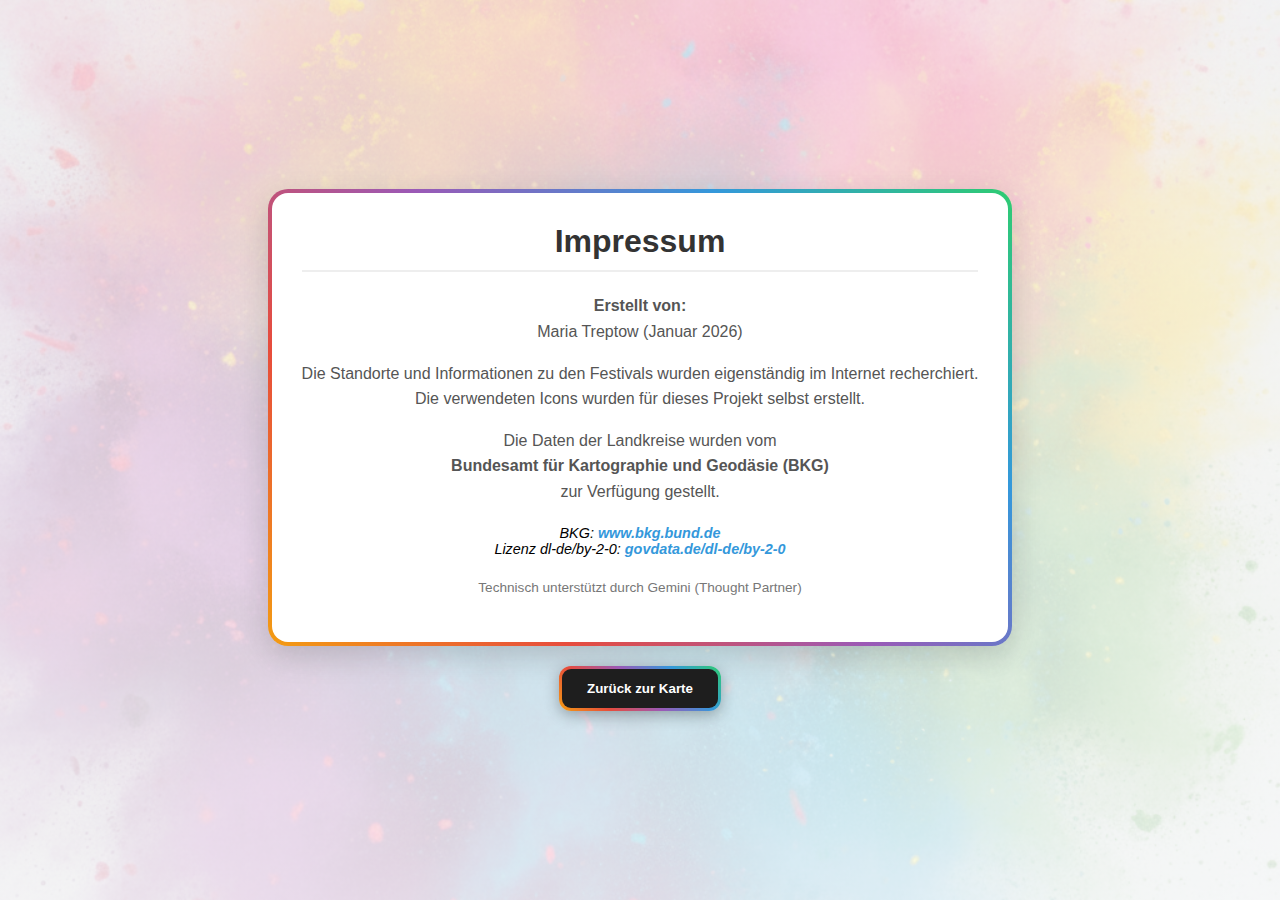
<file: extras/impressum.html>
<!doctype html>
<html lang="de">
<head>
    <meta charset="utf-8">
    <meta name="viewport" content="width=device-width, initial-scale=1.0">
    <title>Impressum</title>
    <style>
        body {
            background: linear-gradient(rgba(255, 255, 255, 0.7), rgba(255, 255, 255, 0.8)), 
			                url('../Symbole/background.png') center/cover fixed no-repeat;
            font-family: 'Montserrat', sans-serif;
            display: flex;
            justify-content: center;
            align-items: center;
            min-height: 100vh;
            margin: 0;
			flex-direction: column; 
    		gap: 20px; 
        }
        .impressum-card {
            background: 
                linear-gradient(white, white) padding-box, 
                linear-gradient(45deg, #f39c12, #e74c3c, #9b59b6, #3498db, #2ecc71) border-box;
            border: 4px solid transparent;
            border-radius: 20px;
            box-shadow: 0 10px 30px rgba(0,0,0,0.15);
            padding: 30px;
            max-width: 800px;
            text-align: center;
            transition: transform 0.3s ease;
        }
        h1 {
            color: #333;
            margin-top: 0;
            border-bottom: 2px solid #eee;
            padding-bottom: 10px;
        }
        p {
            color: #555;
            line-height: 1.6;
        }
        a {
            color: #3498db;
            text-decoration: none;
            font-weight: bold;
        }
        a:hover {
            text-decoration: underline;
            color: #e74c3c;
        }
        .bkg-logo {
            margin-top: 20px;
            font-size: 0.9em;
            font-style: italic;
        }
		.back-button {
		   background: 
		        linear-gradient(rgb(30, 30, 30), rgb(30, 30, 30)) padding-box, 
		        linear-gradient(45deg, #f39c12, #e74c3c, #9b59b6, #3498db, #2ecc71) border-box;
		    color: white;
		    border: 3px solid transparent; 
		    border-radius: 12px; 
		    padding: 12px 25px;
		    font-family: 'Montserrat', sans-serif;
		    font-weight: bold;
		    cursor: pointer;
		    box-shadow: 0 4px 15px rgba(0,0,0,0.3);
		    transition: all 0.3s ease-in-out;
		    text-decoration: none;
			display: block;
    		margin: 0 auto;
		}
		
		.back-button:hover {
		    transform: scale(1.05);
		    color: #f8f4ff !important;
			text-shadow: 0 0 2px rgba(180, 120, 255, 0.6), 
			0 0 6px rgba(180, 120, 255, 0.4);
		}
    </style>
</head>
<body>
   <div class="impressum-card">
        <h1>Impressum</h1>
        <p><strong>Erstellt von:</strong><br> Maria Treptow (Januar 2026)</p>
        <p>
            Die Standorte und Informationen zu den Festivals wurden eigenständig im Internet recherchiert.<br>
            Die verwendeten Icons wurden für dieses Projekt selbst erstellt.
        </p>
        <p>Die Daten der Landkreise wurden vom <br><strong>Bundesamt für Kartographie und Geodäsie (BKG)</strong><br> zur Verfügung gestellt.</p>
        <div class="bkg-logo">
            BKG: <a href="https://www.bkg.bund.de/" target="_blank">www.bkg.bund.de</a><br>
            Lizenz dl-de/by-2-0: <a href="https://www.govdata.de/dl-de/by-2-0" target="_blank">govdata.de/dl-de/by-2-0</a>
        </div>
        <p style="font-size: 0.85em; color: #777; margin-top: 20px;">
            Technisch unterstützt durch Gemini (Thought Partner)
        </p>
    </div>
	<a href="../index.html" style="text-decoration: none;">
        <button type="button" class="back-button">
            Zurück zur Karte
        </button>
    </a>
</body>
</html>
</file>
